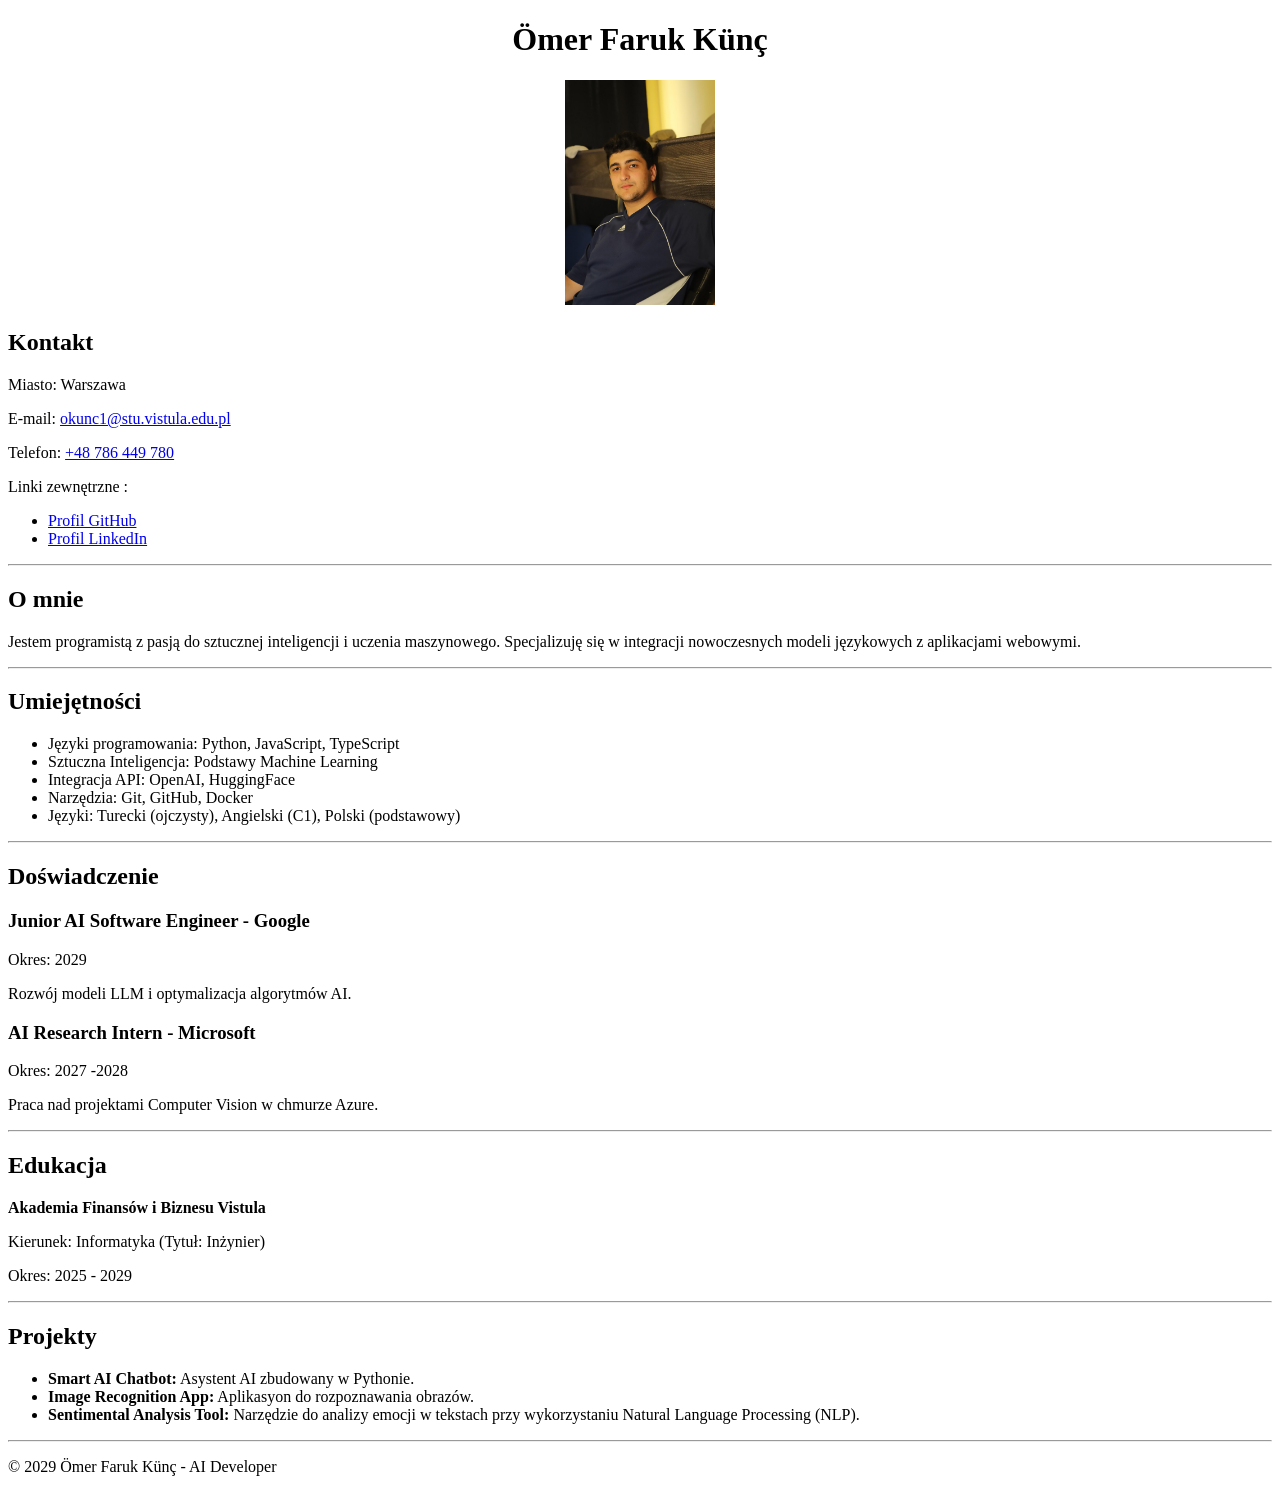
<file: zad1_cv/index.html>
<!DOCTYPE html>
<html lang="pl">
<head>
    <meta charset="UTF-8">
    <title>CV - Ömer Faruk Künç</title>
</head>
<body>

    <header>
        <center>
            <h1>Ömer Faruk Künç</h1>
            <img src="profil.jpg" alt="Zdjęcie profilowe Ömer Faruk Künç" width="150">
        </center>
    </header>

    <main>
        <section>
            <h2>Kontakt</h2>
            <p>Miasto: Warszawa</p>
            <p>E-mail: <a href="mailto:okunc1@stu.vistula.edu.pl">okunc1@stu.vistula.edu.pl</a></p>
            <p>Telefon: <a href="tel:+48786449780">+48 786 449 780</a></p>
            <p>Linki zewnętrzne :</p>
            <ul>
                <li><a href="https://github.com/w75560" target="_blank" rel="noopener noreferrer">Profil GitHub</a></li>
                <li><a href="https://linkedin.com" target="_blank" rel="noopener noreferrer">Profil LinkedIn</a></li>
            </ul>
        </section>

        <hr>

        <section>
            <h2>O mnie</h2>
            <p>Jestem programistą z pasją do sztucznej inteligencji i uczenia maszynowego. Specjalizuję się w integracji nowoczesnych modeli językowych z aplikacjami webowymi.</p>
        </section>

        <hr>

        <section>
            <h2>Umiejętności</h2>
            <ul>
                <li>Języki programowania: Python, JavaScript, TypeScript</li>
                <li>Sztuczna Inteligencja: Podstawy Machine Learning</li>
                <li>Integracja API: OpenAI, HuggingFace</li>
                <li>Narzędzia: Git, GitHub, Docker</li>
                <li>Języki: Turecki (ojczysty), Angielski (C1), Polski (podstawowy)</li>
            </ul>
        </section>

        <hr>

        <section>
            <h2>Doświadczenie</h2>
            <article>
                <h3>Junior AI Software Engineer - Google</h3>
                <p>Okres: 2029 </p>
                <p>Rozwój modeli LLM i optymalizacja algorytmów AI.</p>
            </article>
            <article>
                <h3>AI Research Intern - Microsoft</h3>
                <p>Okres: 2027 -2028</p>
                <p>Praca nad projektami Computer Vision w chmurze Azure.</p>
            </article>
        </section>

        <hr>

        <section>
            <h2>Edukacja</h2>
            <p><strong>Akademia Finansów i Biznesu Vistula</strong></p>
            <p>Kierunek: Informatyka (Tytuł: Inżynier)</p>
            <p>Okres: 2025 - 2029</p>
        </section>

        <hr>

        <section>
            <h2>Projekty</h2>
            <ul>
                <li><strong>Smart AI Chatbot:</strong> Asystent AI zbudowany w Pythonie.</li>
                <li><strong>Image Recognition App:</strong> Aplikasyon do rozpoznawania obrazów.</li>
                <li><strong>Sentimental Analysis Tool:</strong> Narzędzie do analizy emocji w tekstach przy wykorzystaniu Natural Language Processing (NLP).</li>
            </ul>
        </section>
    </main>

    <hr>

    <footer>
        <p>&copy; 2029 Ömer Faruk Künç - AI Developer</p>
    </footer>

</body>
</html>
</file>
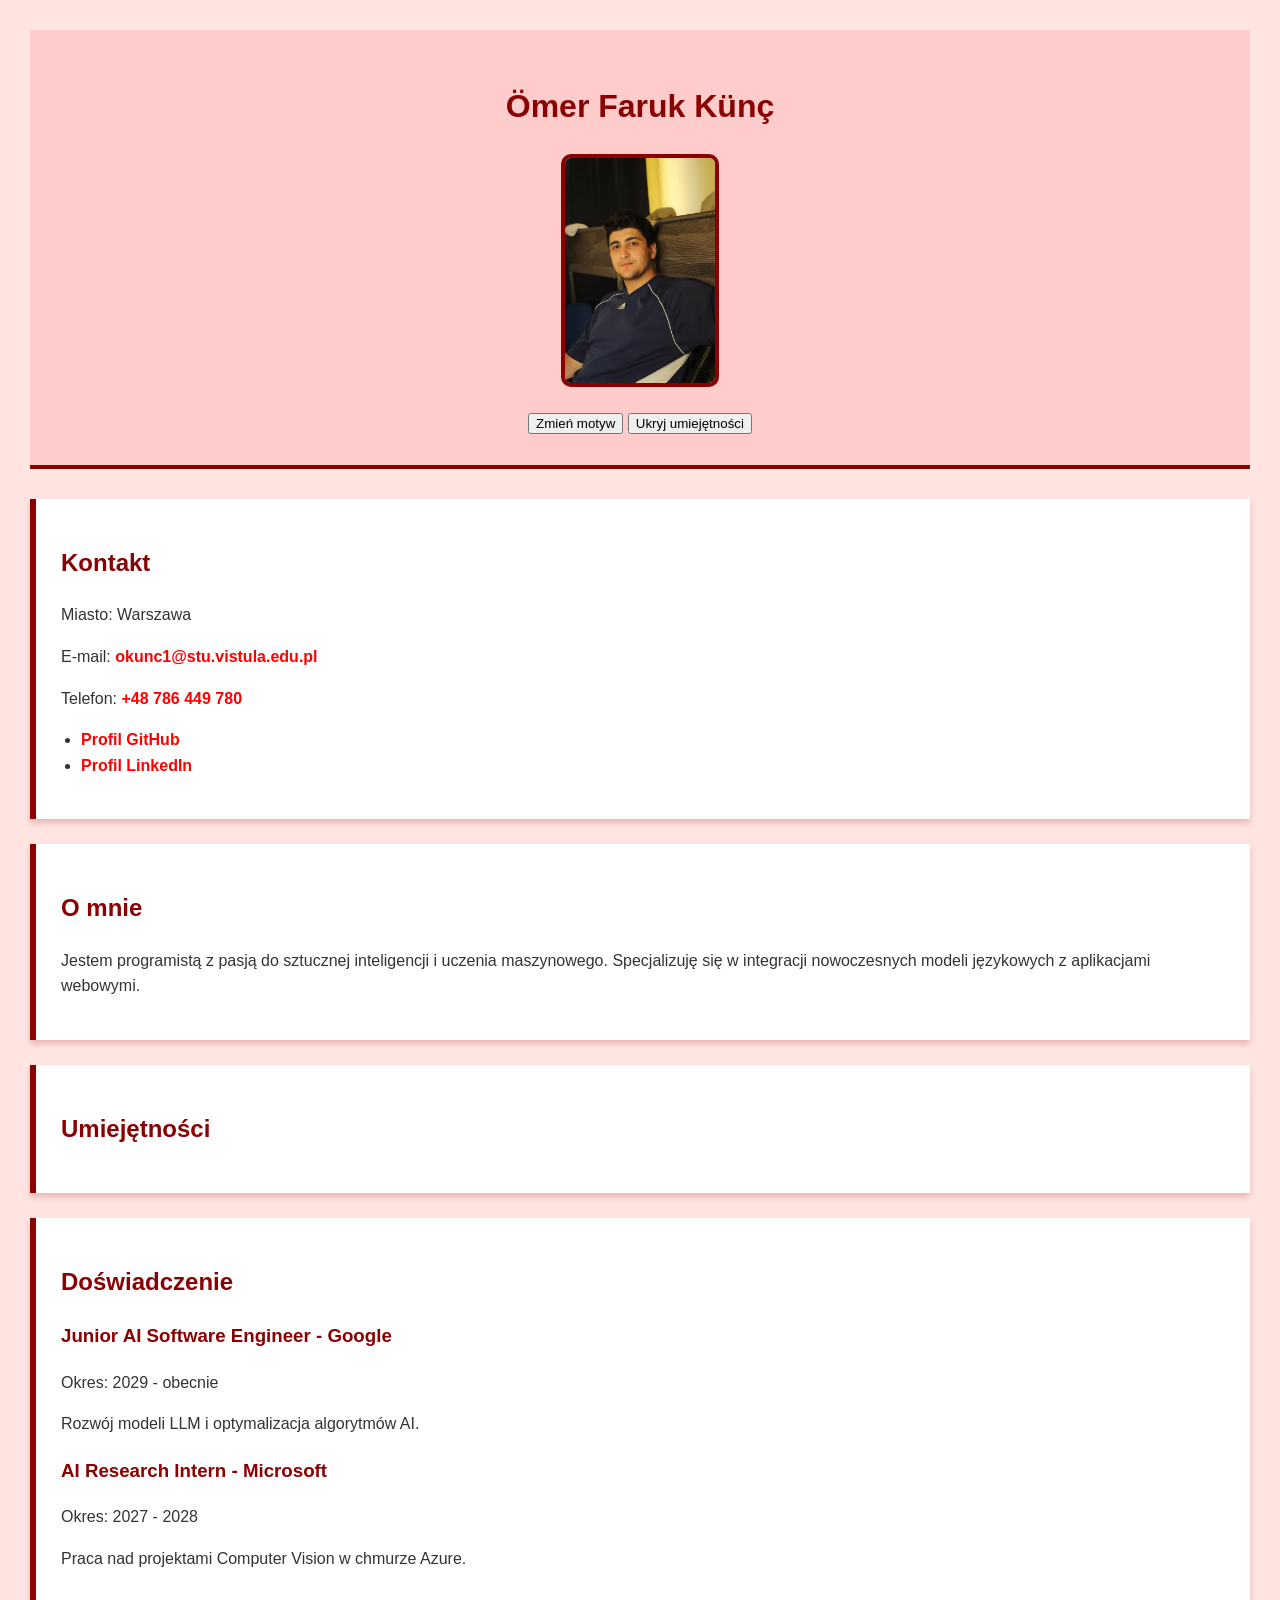
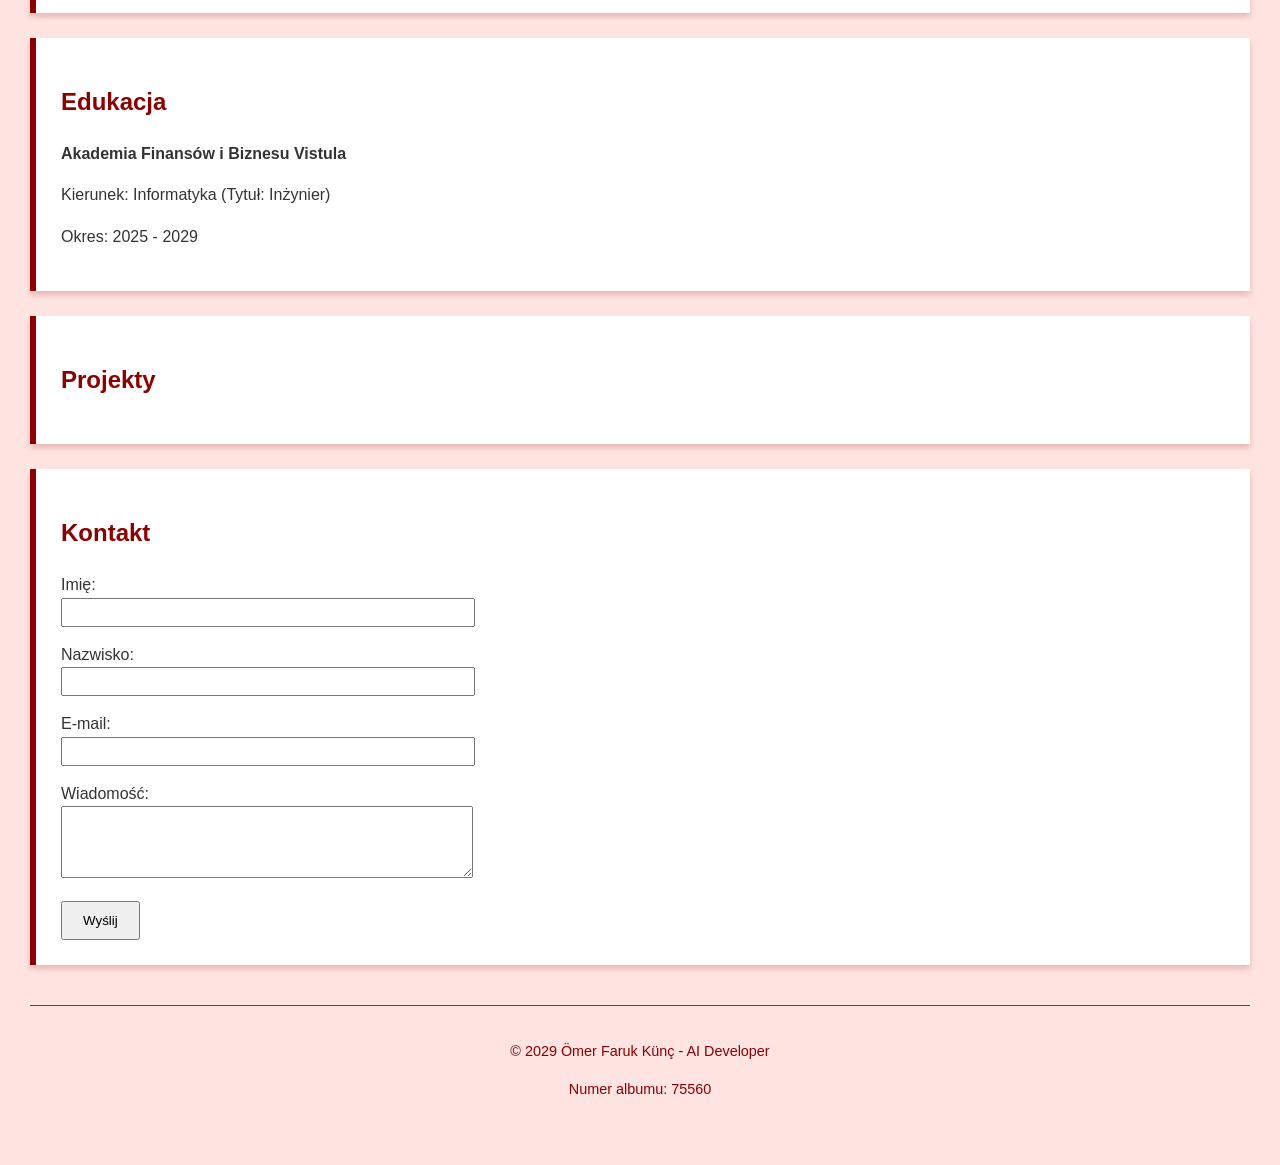
<file: zad6/index.html>
<!DOCTYPE html>
<html lang="pl">
<head>
    <meta charset="UTF-8">
    <title>CV - Ömer Faruk Künç</title>
    <link id="css-link" rel="stylesheet" href="red.css">
</head>
<body>

    <header>
        <h1>Ömer Faruk Künç</h1>
        <img src="profil.jpg" alt="Zdjęcie profilowe Ömer Faruk Künç" width="150">
        
        <div style="margin-top: 15px;">
            <button id="zmienMotywBtn">Zmień motyw</button>
            <button id="ukryjUmiejetnosciBtn">Ukryj umiejętności</button>
        </div>
    </header>

    <main>
        <section>
            <h2>Kontakt</h2>
            <p>Miasto: Warszawa</p>
            <p>E-mail: <a href="mailto:okunc1@stu.vistula.edu.pl">okunc1@stu.vistula.edu.pl</a></p>
            <p>Telefon: <a href="tel:+48786449780">+48 786 449 780</a></p>
            <ul>
                <li><a href="https://github.com/w75560" target="_blank" rel="noopener noreferrer">Profil GitHub</a></li>
                <li><a href="https://linkedin.com" target="_blank" rel="noopener noreferrer">Profil LinkedIn</a></li>
            </ul>
        </section>

        <section>
            <h2>O mnie</h2>
            <p>Jestem programistą z pasją do sztucznej inteligencji i uczenia maszynowego. Specjalizuję się w integracji nowoczesnych modeli językowych z aplikacjami webowymi.</p>
        </section>

        
           
          <section id="sekcja-umiejetnosci">
          <h2>Umiejętności</h2>
         <ul id="lista-umiejetnosci"></ul>
         </section>
        

        <section>
            <h2>Doświadczenie</h2>
            <article>
                <h3>Junior AI Software Engineer - Google</h3>
                <p>Okres: 2029 - obecnie</p>
                <p>Rozwój modeli LLM i optymalizacja algorytmów AI.</p>
            </article>
            <article>
                <h3>AI Research Intern - Microsoft</h3>
                <p>Okres: 2027 - 2028</p>
                <p>Praca nad projektami Computer Vision w chmurze Azure.</p>
            </article>
        </section>

        <section>
            <h2>Edukacja</h2>
            <p><strong>Akademia Finansów i Biznesu Vistula</strong></p>
            <p>Kierunek: Informatyka (Tytuł: Inżynier)</p>
            <p>Okres: 2025 - 2029</p>
        </section>

       
           <section>
          <h2>Projekty</h2>
          <ul id="lista-projektow"></ul>
           </section>
      
        <section id="sekcja-kontakt">
            <h2>Kontakt</h2>
            <form id="formularzKontaktowy" novalidate style="max-width: 400px; margin-top: 20px;">
                
                <div style="margin-bottom: 15px;">
                    <label for="imie">Imię:</label><br>
                    <input type="text" id="imie" name="imie" style="width: 100%; padding: 5px;">
                    <p id="bladImie" style="color: red; font-size: 13px; display: none; margin-top: 5px;"></p>
                </div>

                <div style="margin-bottom: 15px;">
                    <label for="nazwisko">Nazwisko:</label><br>
                    <input type="text" id="nazwisko" name="nazwisko" style="width: 100%; padding: 5px;">
                    <p id="bladNazwisko" style="color: red; font-size: 13px; display: none; margin-top: 5px;"></p>
                </div>

                <div style="margin-bottom: 15px;">
                    <label for="email">E-mail:</label><br>
                    <input type="email" id="email" name="email" style="width: 100%; padding: 5px;">
                    <p id="bladEmail" style="color: red; font-size: 13px; display: none; margin-top: 5px;"></p>
                </div>

                <div style="margin-bottom: 15px;">
                    <label for="wiadomosc">Wiadomość:</label><br>
                    <textarea id="wiadomosc" name="wiadomosc" rows="4" style="width: 100%; padding: 5px;"></textarea>
                    <p id="bladWiadomosc" style="color: red; font-size: 13px; display: none; margin-top: 5px;"></p>
                </div>

                <button type="submit" style="padding: 10px 20px; cursor: pointer;">Wyślij</button>
            </form>
            
            <p id="komunikatSukces" style="color: green; font-weight: bold; display: none; margin-top: 15px;">
                Wiadomość została wysłana pomyślnie!
            </p>
        </section>
    </main>

    <footer>
        <p>&copy; 2029 Ömer Faruk Künç - AI Developer</p>
        <p>Numer albumu: 75560</p>
    </footer>

    <script src="script.js"></script>

</body>
</html>
</file>
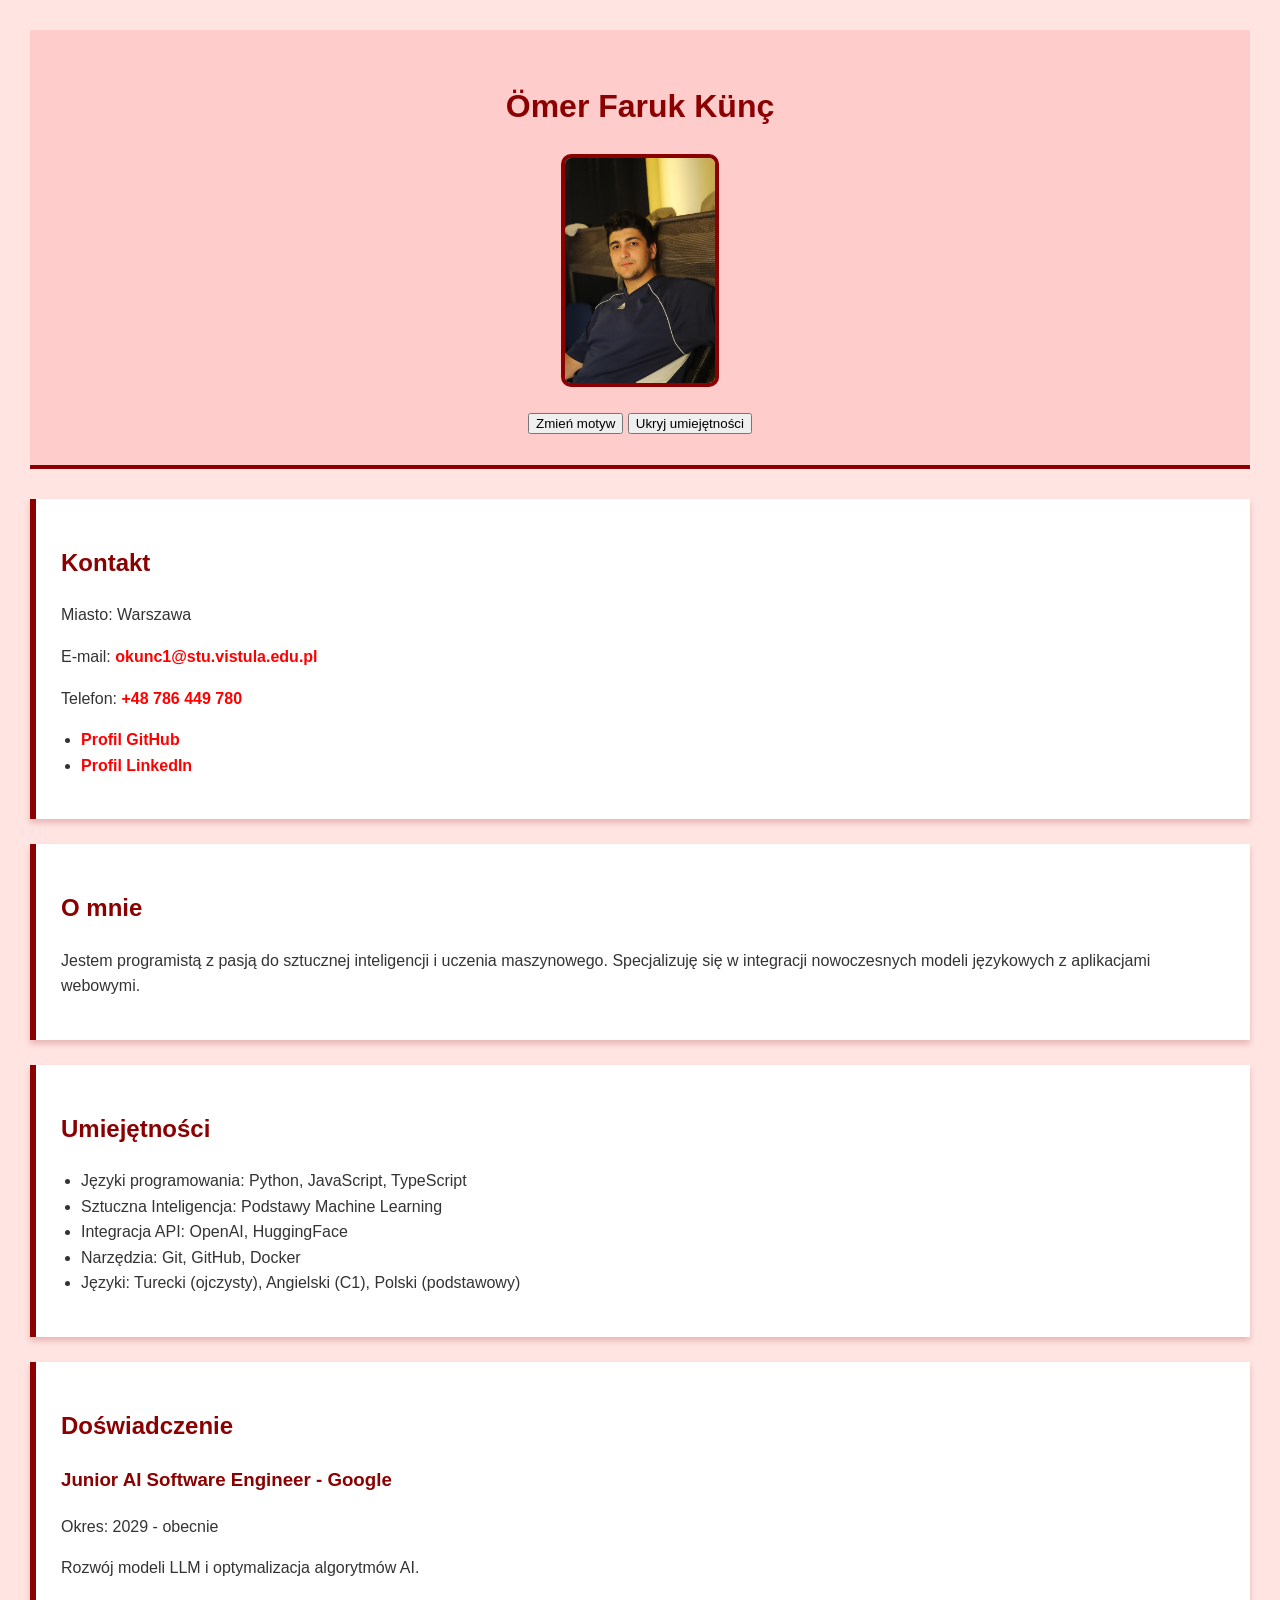
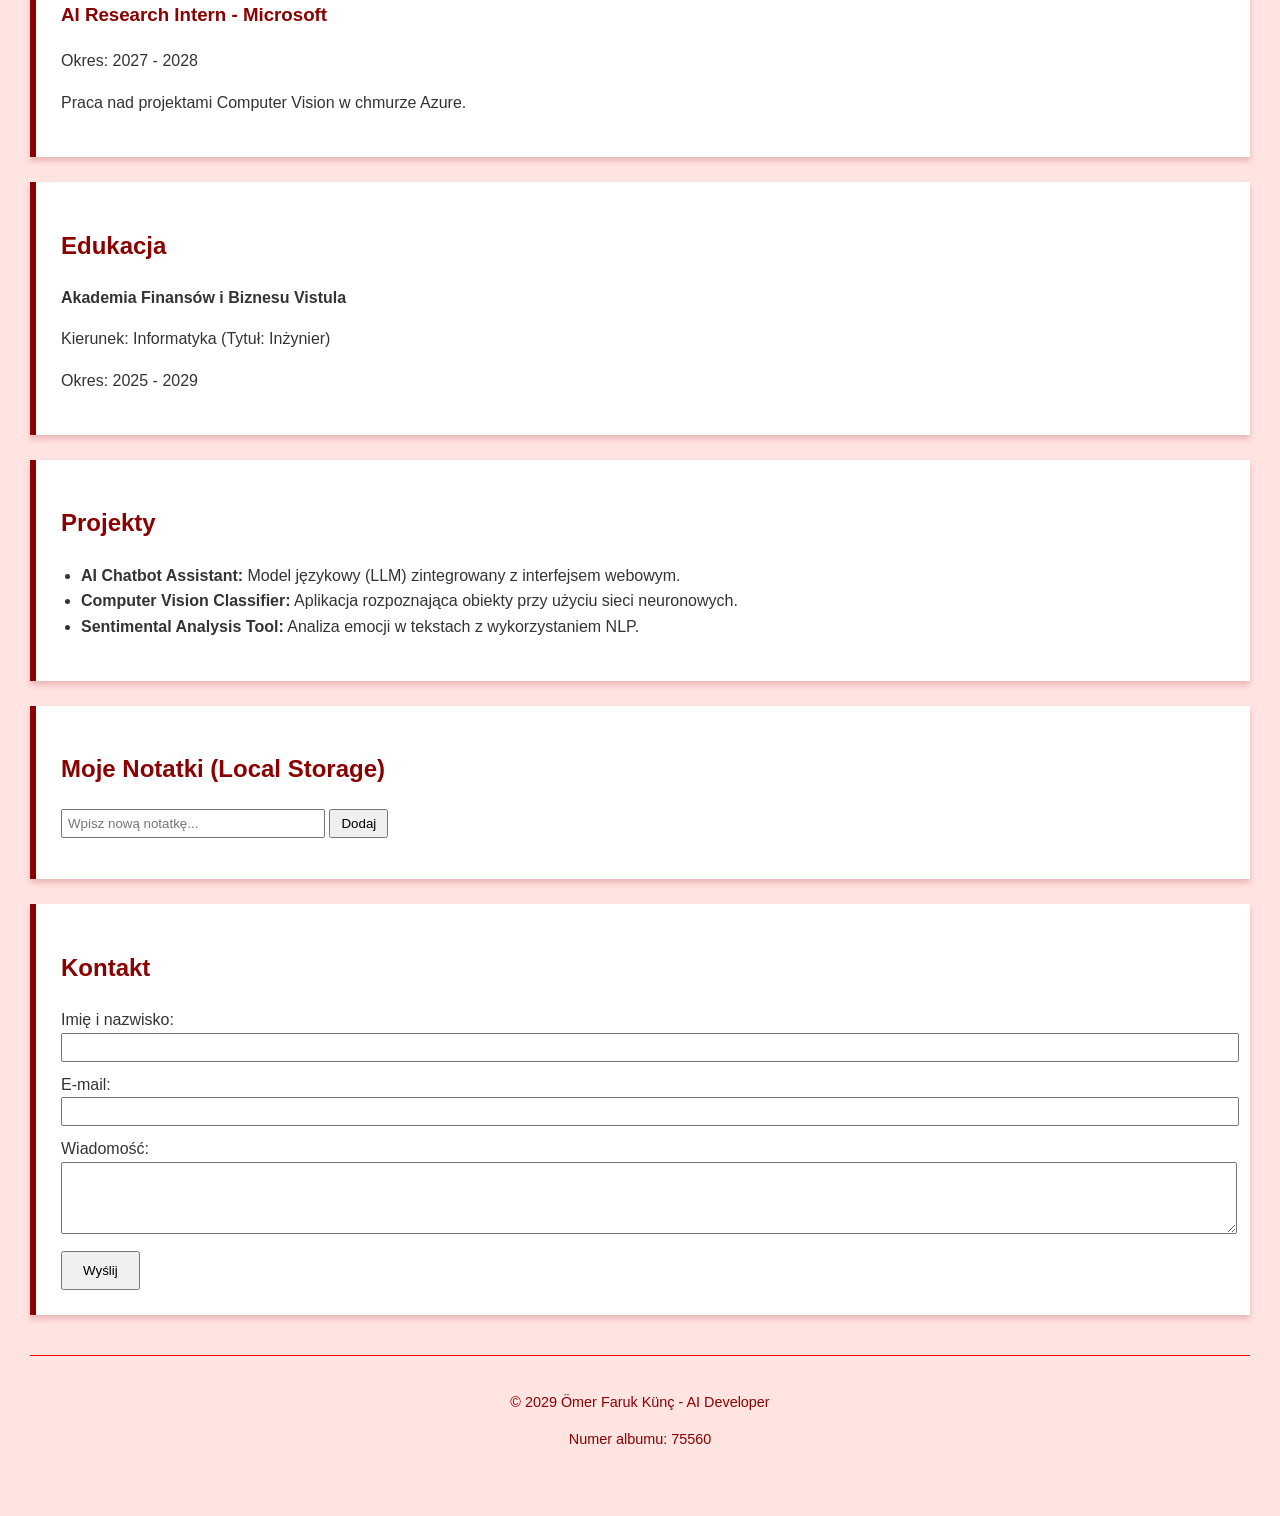
<file: zad8/index.html>
<!DOCTYPE html>
<html lang="pl">
<head>
    <meta charset="UTF-8">
    <title>CV - Ömer Faruk Künç</title>
    <link id="css-link" rel="stylesheet" href="red.css">
</head>
<body>

    <header>
        <h1>Ömer Faruk Künç</h1>
        <img src="profil.jpg" alt="Zdjęcie profilowe Ömer Faruk Künç" width="150">
        
        <div style="margin-top: 15px;">
            <button id="zmienMotywBtn">Zmień motyw</button>
            <button id="ukryjUmiejetnosciBtn">Ukryj umiejętności</button>
        </div>
    </header>

    <main>
        <section>
            <h2>Kontakt</h2>
            <p>Miasto: Warszawa</p>
            <p>E-mail: <a href="mailto:okunc1@stu.vistula.edu.pl">okunc1@stu.vistula.edu.pl</a></p>
            <p>Telefon: <a href="tel:+48786449780">+48 786 449 780</a></p>
            <ul>
                <li><a href="https://github.com/w75560" target="_blank" rel="noopener noreferrer">Profil GitHub</a></li>
                <li><a href="https://linkedin.com" target="_blank" rel="noopener noreferrer">Profil LinkedIn</a></li>
            </ul>
        </section>

        <section>
            <h2>O mnie</h2>
            <p>Jestem programistą z pasją do sztucznej inteligencji i uczenia maszynowego. Specjalizuję się w integracji nowoczesnych modeli językowych z aplikacjami webowymi.</p>
        </section>

        
           
          <section id="sekcja-umiejetnosci">
          <h2>Umiejętności</h2>
         <ul id="lista-umiejetnosci"></ul>
         </section>
        

        <section>
            <h2>Doświadczenie</h2>
            <article>
                <h3>Junior AI Software Engineer - Google</h3>
                <p>Okres: 2029 - obecnie</p>
                <p>Rozwój modeli LLM i optymalizacja algorytmów AI.</p>
            </article>
            <article>
                <h3>AI Research Intern - Microsoft</h3>
                <p>Okres: 2027 - 2028</p>
                <p>Praca nad projektami Computer Vision w chmurze Azure.</p>
            </article>
        </section>

        <section>
            <h2>Edukacja</h2>
            <p><strong>Akademia Finansów i Biznesu Vistula</strong></p>
            <p>Kierunek: Informatyka (Tytuł: Inżynier)</p>
            <p>Okres: 2025 - 2029</p>
        </section>

       
           <section>
          <h2>Projekty</h2>
          <ul id="lista-projektow"></ul>
           </section>
      <section id="sekcja-notatki">
    <h2>Moje Notatki (Local Storage)</h2>
    <div style="margin-bottom: 10px;">
        <input type="text" id="nowa-notatka" placeholder="Wpisz nową notatkę..." style="padding: 5px; width: 250px;">
        <button id="dodaj-notatke" style="padding: 5px 10px; cursor: pointer;">Dodaj</button>
    </div>
    <ul id="lista-notatek"></ul>
</section>
        <section id="sekcja-kontakt">
            <h2>Kontakt</h2>
            <form id="formularzKontaktowy">
    <div style="margin-bottom: 10px;">
        <label for="imie">Imię i nazwisko:</label><br>
        <input type="text" id="imie" required style="width: 100%; padding: 5px;">
    </div>
    <div style="margin-bottom: 10px;">
        <label for="email">E-mail:</label><br>
        <input type="email" id="email" required style="width: 100%; padding: 5px;">
    </div>
    <div style="margin-bottom: 10px;">
        <label for="wiadomosc">Wiadomość:</label><br>
        <textarea id="wiadomosc" rows="4" required style="width: 100%; padding: 5px;"></textarea>
    </div>
    <button type="submit" style="padding: 10px 20px; cursor: pointer;">Wyślij </button>
</form>
            
            <p id="komunikatSukces" style="color: green; font-weight: bold; display: none; margin-top: 15px;">
                Wiadomość została wysłana pomyślnie!
            </p>
        </section>
    </main>

    <footer>
        <p>&copy; 2029 Ömer Faruk Künç - AI Developer</p>
        <p>Numer albumu: 75560</p>
    </footer>

    <script src="script.js"></script>

</body>
</html>
</file>
<file: zad6/red.css>
body {
    font-family: 'Inter', sans-serif;
    background-color: #ffe4e1;
    color: #333333;
    line-height: 1.6;
    margin: 0;
    padding: 30px;
}

h1, h2, h3 {
    color: darkred;
}

header {
    text-align: center;
    background-color: #ffcccc;
    padding: 30px;
    border-radius: 0px;
    border-bottom: 4px solid darkred;
    margin-bottom: 30px;
}

header img {
    border-radius: 10px;
    border: 4px solid darkred;
}

section {
    background-color: #ffffff;
    padding: 25px;
    margin-bottom: 25px;
    border-radius: 0px;
    border-left: 6px solid darkred;
    box-shadow: 0 4px 6px rgba(139, 0, 0, 0.2);
}

a {
    color: red;
    text-decoration: none;
    font-weight: bold;
}

a:hover {
    color: darkred;
    text-decoration: underline;
}

ul {
    padding-left: 20px;
}

footer {
    text-align: center;
    margin-top: 40px;
    padding: 20px;
    color: darkred;
    font-size: 0.9em;
    border-top: 1px solid red;
}
</file>
<file: zad8/red.css>
body {
    font-family: 'Inter', sans-serif;
    background-color: #ffe4e1;
    color: #333333;
    line-height: 1.6;
    margin: 0;
    padding: 30px;
}

h1, h2, h3 {
    color: darkred;
}

header {
    text-align: center;
    background-color: #ffcccc;
    padding: 30px;
    border-radius: 0px;
    border-bottom: 4px solid darkred;
    margin-bottom: 30px;
}

header img {
    border-radius: 10px;
    border: 4px solid darkred;
}

section {
    background-color: #ffffff;
    padding: 25px;
    margin-bottom: 25px;
    border-radius: 0px;
    border-left: 6px solid darkred;
    box-shadow: 0 4px 6px rgba(139, 0, 0, 0.2);
}

a {
    color: red;
    text-decoration: none;
    font-weight: bold;
}

a:hover {
    color: darkred;
    text-decoration: underline;
}

ul {
    padding-left: 20px;
}

footer {
    text-align: center;
    margin-top: 40px;
    padding: 20px;
    color: darkred;
    font-size: 0.9em;
    border-top: 1px solid red;
}
</file>
